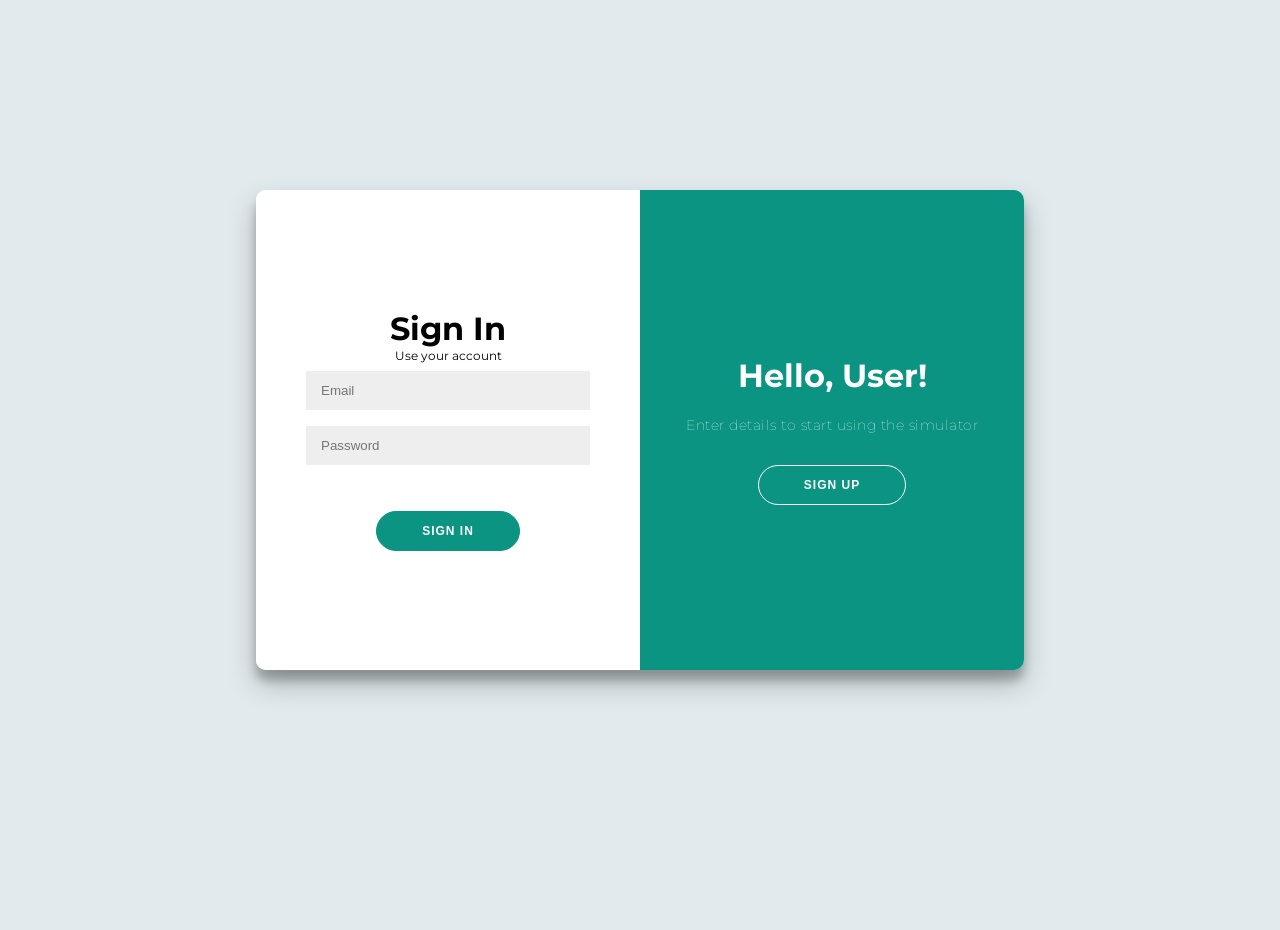
<file: index.html>
<!DOCTYPE html>
<html lang="en">

<head>

<meta charset="UTF-8">
<title>Login - Disaster Simulator</title>

<link rel='stylesheet'
href='https://cdnjs.cloudflare.com/ajax/libs/font-awesome/5.14.0/css/all.min.css'>

<link rel="stylesheet" href="login.css">

</head>

<body>

<div class="container" id="container">

<!-- SIGN UP -->

<div class="form-container sign-up-container">

<form>

<h1>Create Account</h1>

<span>Use email for registration</span>

<input type="text" id="signupName" placeholder="Name"/>
<input type="email" id="signupEmail" placeholder="Email"/>
<input type="password" id="signupPassword" placeholder="Password"/>

<button type="button" onclick="signup()">Sign Up</button>

</form>

</div>

<!-- SIGN IN -->

<div class="form-container sign-in-container">

<form>

<h1>Sign In</h1>

<span>Use your account</span>

<input type="email" id="email" placeholder="Email"/>
<input type="password" id="password" placeholder="Password"/>

<p id="loginError" class="error"></p>

<button type="button" id="loginBtn" onclick="login()">
<span id="btnText">Sign In</span>
<span id="btnDots" class="dots" style="display:none;">
<span>.</span><span>.</span><span>.</span>
</span>
</button>

<div id="loader" class="loader" style="display:none;"></div>

</form>

</div>

<!-- OVERLAY -->

<div class="overlay-container">

<div class="overlay">

<div class="overlay-panel overlay-left">

<h1>Welcome Back!</h1>

<p>Login with your account</p>

<button class="ghost" id="signIn">Sign In</button>

</div>

<div class="overlay-panel overlay-right">

<h1>Hello, User!</h1>

<p>Enter details to start using the simulator</p>

<button class="ghost" id="signUp">Sign Up</button>

</div>

</div>

</div>

</div>

<script src="login.js"></script>

</body>
</html>
</file>
<file: login.css>
@import url('https://fonts.googleapis.com/css?family=Montserrat:400,800');

* {
    box-sizing: border-box;
}

body {
    background: #e1ebee;
    display: flex;
    justify-content: center;
    align-items: center;
    flex-direction: column;
    font-family: 'Montserrat', sans-serif;
    height: 100vh;
    margin: -20px 0 50px;
}

h1 {
    font-weight: bold;
    margin: 0;
}

h2 {
    text-align: center;
}

p {
    font-size: 14px;
    font-weight: 100;
    line-height: 20px;
    letter-spacing: 0.5px;
    margin: 20px 0 30px;
}

span {
    font-size: 12px;
}

a {
    color: #333;
    font-size: 14px;
    text-decoration: none;
    margin: 15px 0;
}

button {
    border-radius: 20px;
    border: 1px solid #0B9481;
    background-color: #0B9481;
    color: #FFFFFF;
    font-size: 12px;
    font-weight: bold;
    padding: 12px 45px;
    letter-spacing: 1px;
    text-transform: uppercase;
    transition: transform 80ms ease-in;
}

button:active {
    transform: scale(0.95);
}

button:focus {
    outline: none;
}

button.ghost {
    background-color: transparent;
    border-color: #FFFFFF;
}

form {
    background-color: #FFFFFF;
    display: flex;
    align-items: center;
    justify-content: center;
    flex-direction: column;
    padding: 0 50px;
    height: 100%;
    text-align: center;
}

input {
    background-color: #eee;
    border: none;
    padding: 12px 15px;
    margin: 8px 0;
    width: 100%;
}

.container {
    background-color: #fff;
    border-radius: 10px;
      box-shadow: 0 14px 28px rgba(0,0,0,0.25), 
            0 10px 10px rgba(0,0,0,0.22);
    position: relative;
    overflow: hidden;
    width: 768px;
    max-width: 100%;
    min-height: 480px;
}

.form-container {
    position: absolute;
    top: 0;
    height: 100%;
    transition: all 0.6s ease-in-out;
}

.sign-in-container {
    left: 0;
    width: 50%;
    z-index: 2;
}

.container.right-panel-active .sign-in-container {
    transform: translateX(100%);
}

.sign-up-container {
    left: 0;
    width: 50%;
    opacity: 0;
    z-index: 1;
}

.container.right-panel-active .sign-up-container {
    transform: translateX(100%);
    opacity: 1;
    z-index: 5;
    animation: show 0.6s;
}

@keyframes show {
    0%, 49.99% {
        opacity: 0;
        z-index: 1;
    }
    
    50%, 100% {
        opacity: 1;
        z-index: 5;
    }
}

.overlay-container {
    position: absolute;
    top: 0;
    left: 50%;
    width: 50%;
    height: 100%;
    overflow: hidden;
    transition: transform 0.6s ease-in-out;
    z-index: 100;
}

.container.right-panel-active .overlay-container{
    transform: translateX(-100%);
}

.overlay {
    background: #0B9481;
    background: -webkit-linear-gradient(to right, #0B9481, #0B9481);
    background: linear-gradient(to right, #0B9481, #0B9481);
    background-repeat: no-repeat;
    background-size: cover;
    background-position: 0 0;
    color: #FFFFFF;
    position: relative;
    left: -100%;
    height: 100%;
    width: 200%;
      transform: translateX(0);
    transition: transform 0.6s ease-in-out;
}

.container.right-panel-active .overlay {
      transform: translateX(50%);
}

.overlay-panel {
    position: absolute;
    display: flex;
    align-items: center;
    justify-content: center;
    flex-direction: column;
    padding: 0 40px;
    text-align: center;
    top: 0;
    height: 100%;
    width: 50%;
    transform: translateX(0);
    transition: transform 0.6s ease-in-out;
}

.overlay-left {
    transform: translateX(-20%);
}

.container.right-panel-active .overlay-left {
    transform: translateX(0);
}

.overlay-right {
    right: 0;
    transform: translateX(0);
}

.container.right-panel-active .overlay-right {
    transform: translateX(20%);
}

.social-container {
    margin: 20px 0;
}

.social-container a {
    border: 1px solid #DDDDDD;
    border-radius: 50%;
    display: inline-flex;
    justify-content: center;
    align-items: center;
    margin: 0 5px;
    height: 40px;
    width: 40px;
}


.dots span{
font-size:20px;
margin:0 2px;
animation:dotMove 1.4s infinite;
}

.dots span:nth-child(2){
animation-delay:0.2s;
}

.dots span:nth-child(3){
animation-delay:0.4s;
}

@keyframes dotMove{
0%{opacity:0;}
50%{opacity:1;}
100%{opacity:0;}
}

.error{
color:red;
margin-top:8px;
font-size:14px;
font-weight:bold;
}

button{
display:flex;
align-items:center;
justify-content:center;
gap:5px;
}
</file>
